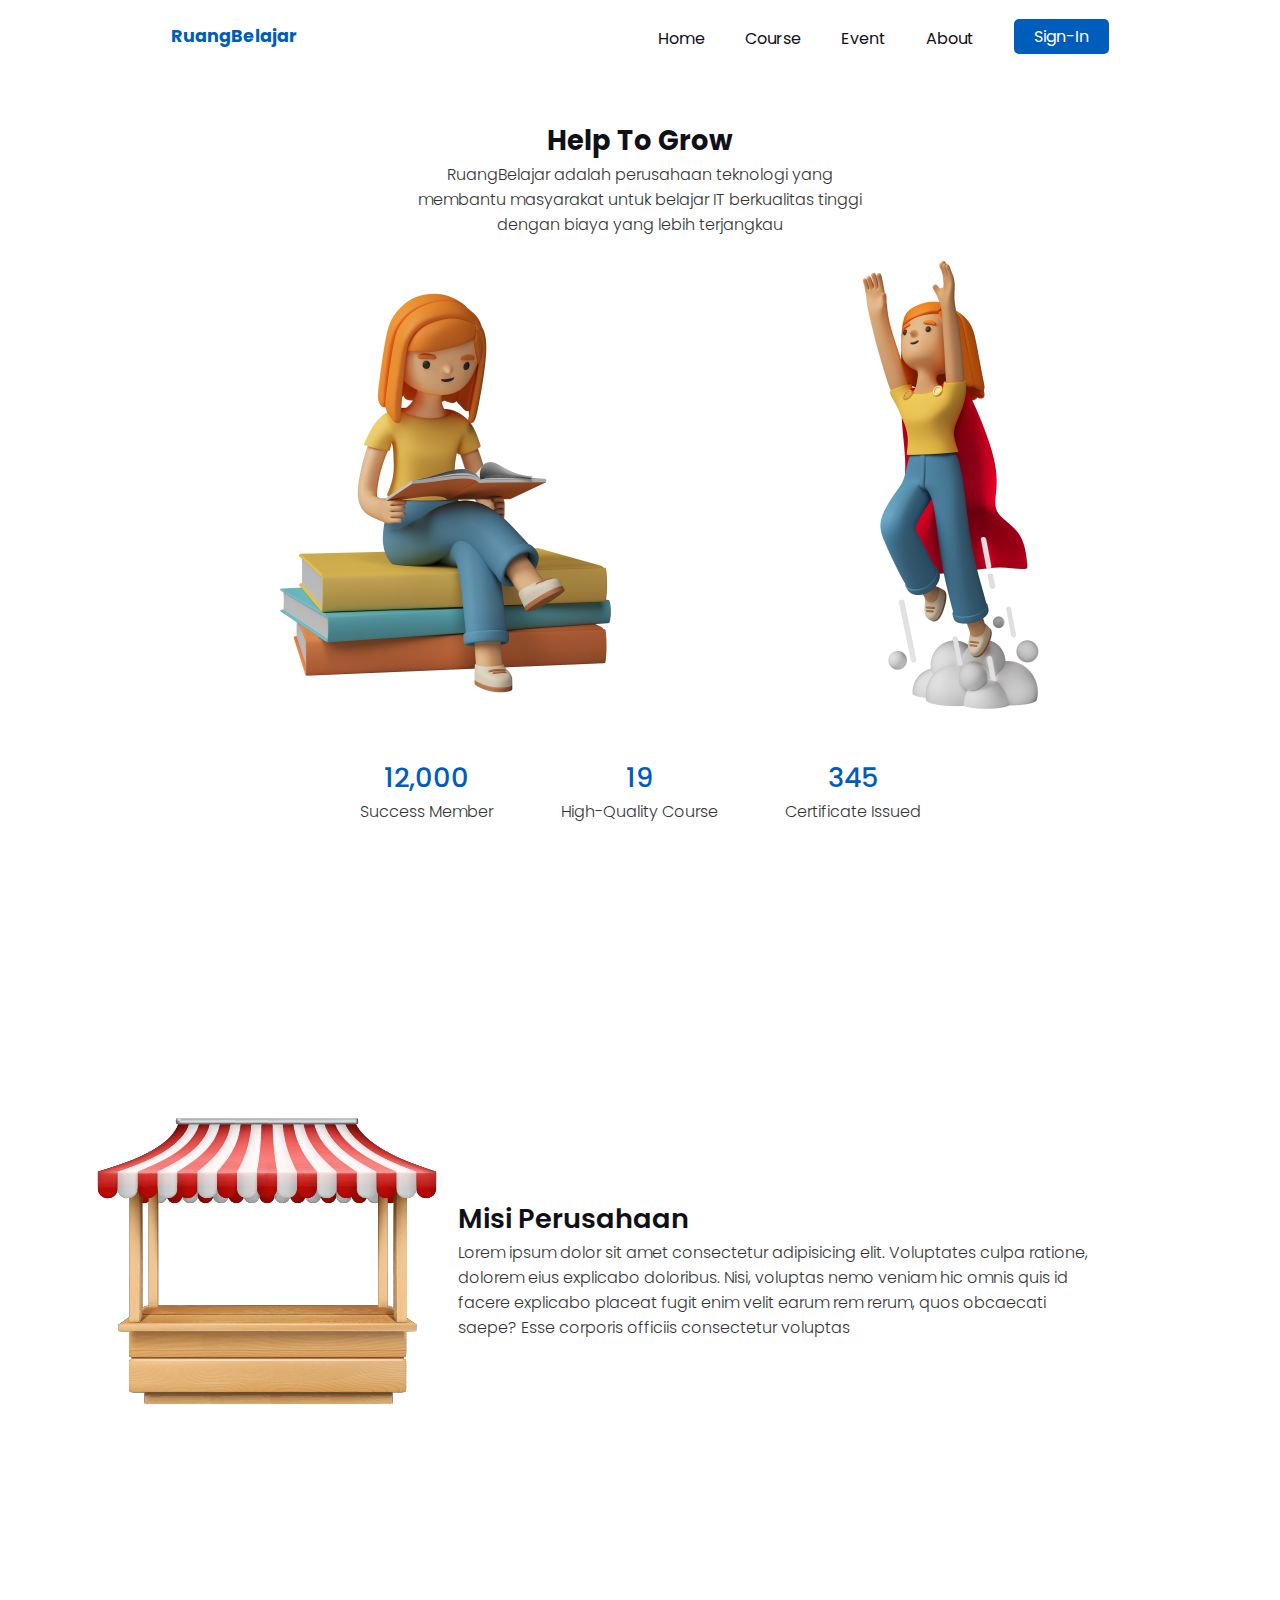
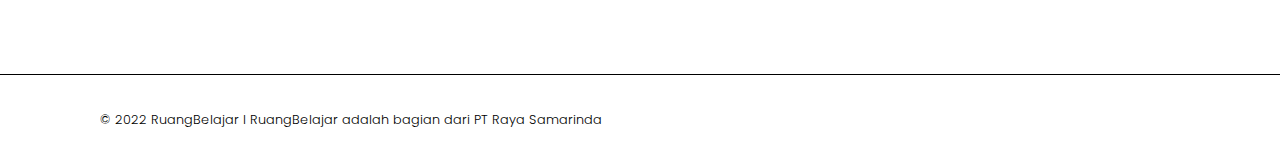
<file: about.html>
<!DOCTYPE html>
<html lang="en">
<head>
  <meta charset="UTF-8">
  <meta http-equiv="X-UA-Compatible" content="IE=edge">
  <meta name="viewport" content="width=device-width, initial-scale=1.0">

  <title>Document</title>
</head>
<body>
    <!--navbar section-->
    <div id="nav-placeholder">
   
    </div>

    <!--grow section-->
    <div class="grow__section">
      <div class="grow__content">
        <div class="head">Help To Grow</div>
        <div class="p19">RuangBelajar adalah perusahaan teknologi yang
          membantu masyarakat untuk belajar IT berkualitas tinggi
          dengan biaya yang lebih terjangkau</div>
      </div>
      <div class="grow__container">
        <img src="img/5172142.png" alt="">
        <img src="img/5143730.png" alt="">
      </div>
      <div class="grow__line">
        <div class="grow__item">
          <div class="p23">12,000</div>
          <div class="p19">Success Member</div>
        </div>
        <div class="grow__item">
          <div class="p23">19</div>
          <div class="p19">High-Quality Course</div>
        </div>
        <div class="grow__item">
          <div class="p23">345</div>
          <div class="p19">Certificate Issued</div>
        </div>
      </div>
    </div>

    <!--misi section-->
    <div class="misi__section">
      <img src="img/1x/Asset 1.png" alt="">
      <div class="misi__content">
        <div class="header2">Misi Perusahaan</div>
        <div class="p19">Lorem ipsum dolor sit amet consectetur adipisicing elit. Voluptates culpa ratione, dolorem eius explicabo doloribus. Nisi, voluptas nemo veniam hic omnis quis id facere explicabo placeat fugit enim velit earum rem rerum, quos obcaecati saepe? Esse corporis officiis consectetur voluptas</div>
      </div>
    </div>

    <!--footer section-->
    <div id="footer-placeholder">

    </div>
  
    <script src="https://code.jquery.com/jquery-3.6.0.js"></script>
    <script src="main.js"></script>
</body>
</html>
</file>
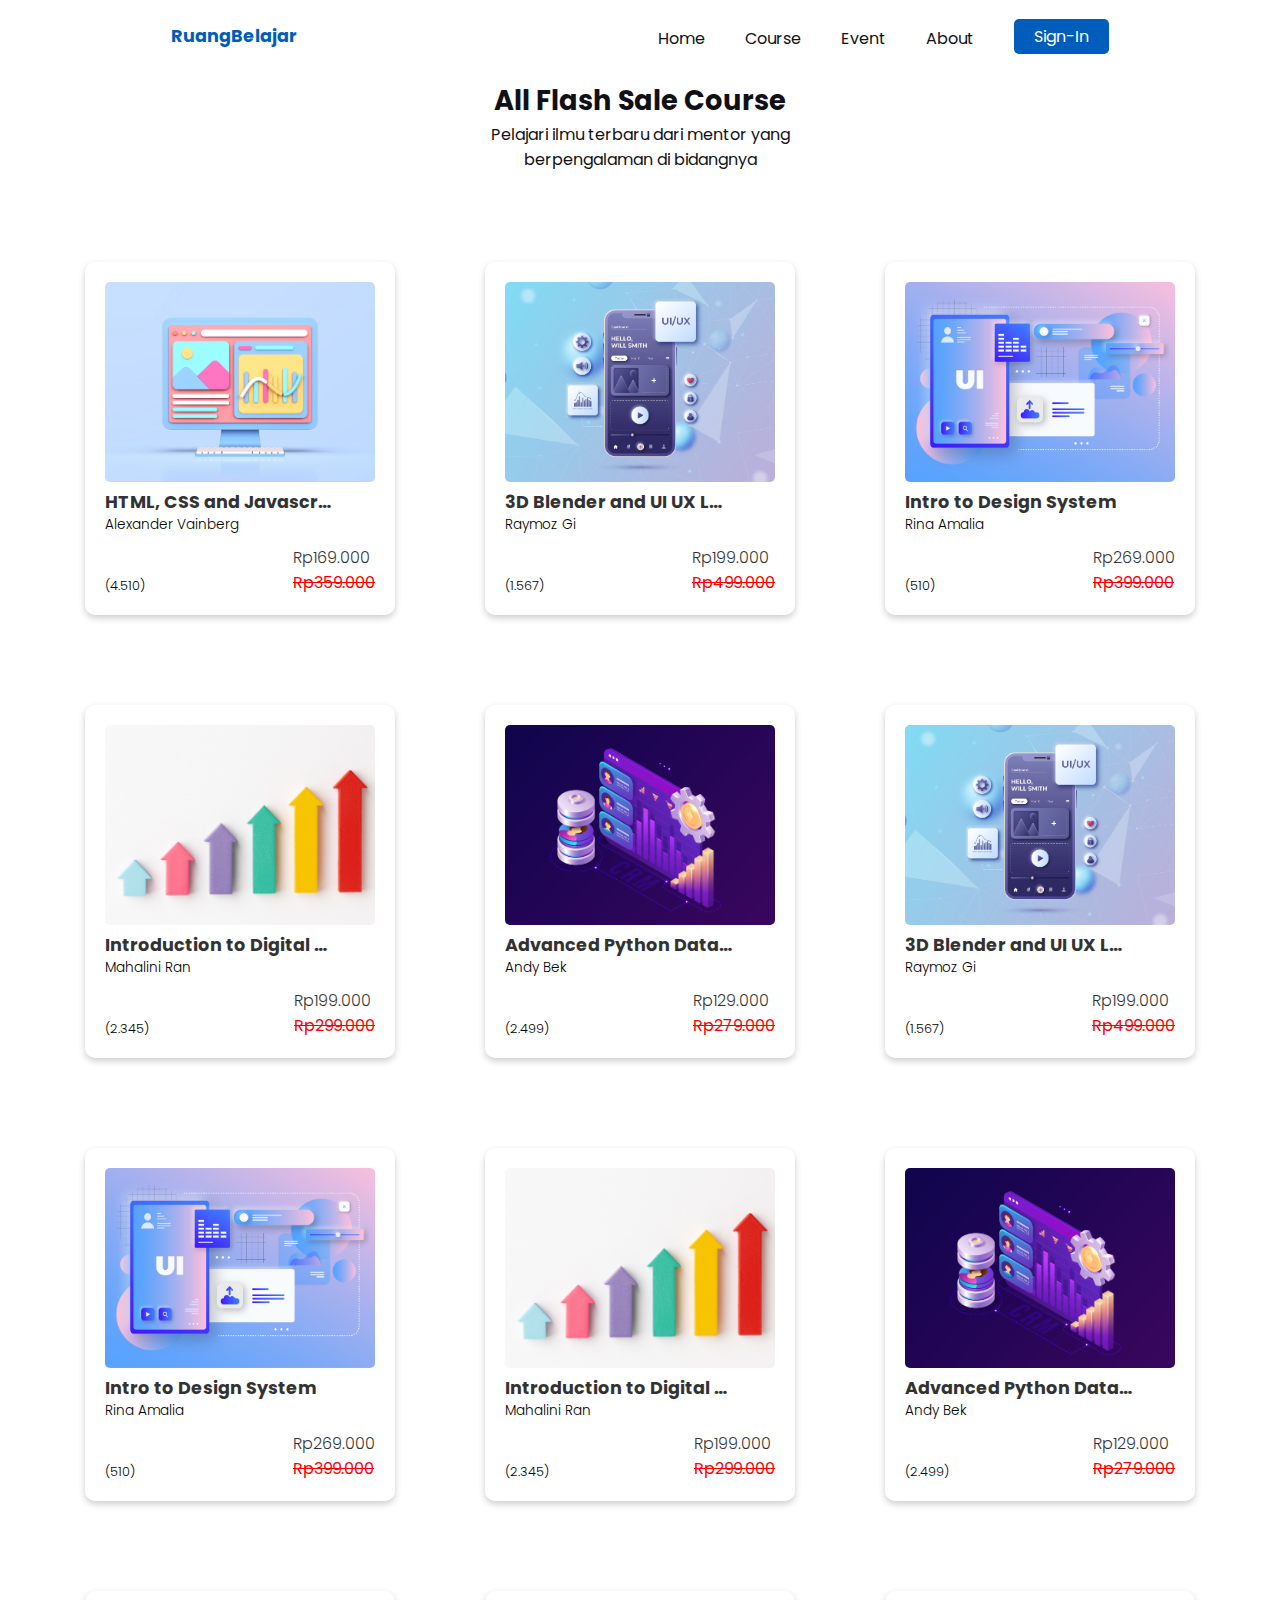
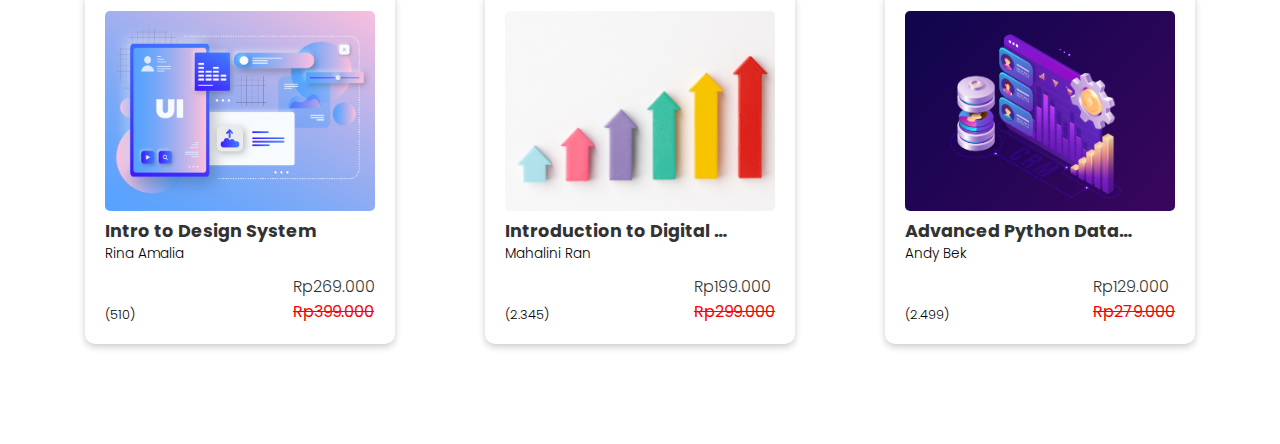
<file: flashSale.html>
<!DOCTYPE html>
<html lang="en">
<head>
  <meta charset="UTF-8">
  <meta http-equiv="X-UA-Compatible" content="IE=edge">
  <meta name="viewport" content="width=device-width, initial-scale=1.0">

  <title>Document</title>
</head>
<body>
    <!--navbar section-->
    <div id="nav-placeholder">
   
    </div>

    <div class="flashSale__section">
      <div class="flashSale__content">
        <div class="head">All Flash Sale Course</div>
        <div class="line">Pelajari ilmu terbaru dari mentor yang
          berpengalaman di bidangnya</div>
      </div>
      <div class="flashSale__container">
        <a href="card__1.html" class="flash__item">
          <img class ="flash__card" src="img/300ppi/item-1.jpg" alt=""> 
          <h1 class="header1">HTML, CSS and Javascript</h1>
          <p class="p1">Alexander Vainberg</p>
          <div class="flash__line">
           <div class="flash__star">
             <i class="uis uis-star"></i>
             <i class="uis uis-star"></i>
             <i class="uis uis-star"></i>
             <i class="uis uis-star"></i>
             <i class="uis uis-star"></i>
             <div class="p15">(4.510)</div>
           </div>
           <div class="flash__price">
             <div class="p19">Rp169.000</div>
             <div class="p18">Rp359.000</div>
           </div>
          </div>
        </a>

        <a href="card__2.html" class="flash__item">
            <img class ="flash__card" src="img/300ppi/ui.png" alt=""> 
            <h1 class="header1">3D Blender and UI UX Landing Page</h1>
            <p class="p1">Raymoz Gi</p>
            <div class="flash__line">
              <div class="flash__star">
                <i class="uis uis-star"></i>
                <i class="uis uis-star"></i>
                <i class="uis uis-star"></i>
                <i class="uis uis-star"></i>
                <i class="uis uis-star"></i>
                <div class="p15">(1.567)</div>
              </div>
              <div class="flash__price">
                <div class="p19">Rp199.000</div>
                <div class="p18">Rp499.000</div>
              </div>
             </div>
          </a>
  
          <a href="card__3.html" class="flash__item" >
            <img class ="flash__card" src="img/300ppi/ui1.png "> 
            <h1 class="header1">Intro to Design System</h1>
            <p class="p1">Rina Amalia</p>
            <div class="flash__line">
              <div class="flash__star">
                <i class="uis uis-star"></i>
                <i class="uis uis-star"></i>
                <i class="uis uis-star"></i>
                <i class="uis uis-star"></i>
                <i class="uis uis-star"></i>
                <div class="p15">(510)</div>
              </div>
              <div class="flash__price">
                <div class="p19">Rp269.000</div>
                <div class="p18">Rp399.000</div>
              </div>
             </div>
            </a>

         <a href="card__4.html" class="flash__item" >
            <img class ="flash__card" src="img/flat-lay-statistics-presentation-with-chart-arrows.jpg" alt=""> 
            <h1 class="header1">Introduction to Digital Marketing</h1>
            <p class="p1">Mahalini Ran</p>
            <div class="flash__line">
              <div class="flash__star">
                <i class="uis uis-star"></i>
                <i class="uis uis-star"></i>
                <i class="uis uis-star"></i>
                <i class="uis uis-star"></i>
                <i class="uis uis-star"></i>
                <div class="p15">(2.345)</div>
              </div>
              <div class="flash__price">
                <div class="p19">Rp199.000</div>
                <div class="p18">Rp299.000</div>
              </div>
             </div>
          </a>
           
          <a href="card__5.html" class="flash__item" >
              <img class ="flash__card" src="img/300ppi/Artboard 4.png" alt=""> 
              <h1 class="header1">Advanced Python Data Analysis</h1>
              <p class="p1">Andy Bek</p>
              <div class="flash__line">
                <div class="flash__star">
                  <i class="uis uis-star"></i>
                  <i class="uis uis-star"></i>
                  <i class="uis uis-star"></i>
                  <i class="uis uis-star"></i>
                  <i class="uis uis-star"></i>
                  <div class="p15">(2.499)</div>
                </div>
                <div class="flash__price">
                  <div class="p19">Rp129.000</div>
                  <div class="p18">Rp279.000</div>
                </div>
               </div>
          </a>


          <a href="card__2.html" class="flash__item">
            <img class ="flash__card" src="img/300ppi/ui.png" alt=""> 
            <h1 class="header1">3D Blender and UI UX Landing Page</h1>
            <p class="p1">Raymoz Gi</p>
            <div class="flash__line">
              <div class="flash__star">
                <i class="uis uis-star"></i>
                <i class="uis uis-star"></i>
                <i class="uis uis-star"></i>
                <i class="uis uis-star"></i>
                <i class="uis uis-star"></i>
                <div class="p15">(1.567)</div>
              </div>
              <div class="flash__price">
                <div class="p19">Rp199.000</div>
                <div class="p18">Rp499.000</div>
              </div>
             </div>
          </a>

      
    <a href="card__3.html" class="flash__item" >
      <img class ="flash__card" src="img/300ppi/ui1.png "> 
      <h1 class="header1">Intro to Design System</h1>
      <p class="p1">Rina Amalia</p>
      <div class="flash__line">
        <div class="flash__star">
          <i class="uis uis-star"></i>
          <i class="uis uis-star"></i>
          <i class="uis uis-star"></i>
          <i class="uis uis-star"></i>
          <i class="uis uis-star"></i>
          <div class="p15">(510)</div>
        </div>
        <div class="flash__price">
          <div class="p19">Rp269.000</div>
          <div class="p18">Rp399.000</div>
        </div>
       </div>
      </a>

   <a href="card__4.html" class="flash__item" >
      <img class ="flash__card" src="img/flat-lay-statistics-presentation-with-chart-arrows.jpg" alt=""> 
      <h1 class="header1">Introduction to Digital Marketing</h1>
      <p class="p1">Mahalini Ran</p>
      <div class="flash__line">
        <div class="flash__star">
          <i class="uis uis-star"></i>
          <i class="uis uis-star"></i>
          <i class="uis uis-star"></i>
          <i class="uis uis-star"></i>
          <i class="uis uis-star"></i>
          <div class="p15">(2.345)</div>
        </div>
        <div class="flash__price">
          <div class="p19">Rp199.000</div>
          <div class="p18">Rp299.000</div>
        </div>
       </div>
    </a>
     
    <a href="card__5.html" class="flash__item" >
        <img class ="flash__card" src="img/300ppi/Artboard 4.png" alt=""> 
        <h1 class="header1">Advanced Python Data Analysis</h1>
        <p class="p1">Andy Bek</p>
        <div class="flash__line">
          <div class="flash__star">
            <i class="uis uis-star"></i>
            <i class="uis uis-star"></i>
            <i class="uis uis-star"></i>
            <i class="uis uis-star"></i>
            <i class="uis uis-star"></i>
            <div class="p15">(2.499)</div>
          </div>
          <div class="flash__price">
            <div class="p19">Rp129.000</div>
            <div class="p18">Rp279.000</div>
          </div>
         </div>
    </a>


      
    <a href="card__3.html" class="flash__item" >
      <img class ="flash__card" src="img/300ppi/ui1.png "> 
      <h1 class="header1">Intro to Design System</h1>
      <p class="p1">Rina Amalia</p>
      <div class="flash__line">
        <div class="flash__star">
          <i class="uis uis-star"></i>
          <i class="uis uis-star"></i>
          <i class="uis uis-star"></i>
          <i class="uis uis-star"></i>
          <i class="uis uis-star"></i>
          <div class="p15">(510)</div>
        </div>
        <div class="flash__price">
          <div class="p19">Rp269.000</div>
          <div class="p18">Rp399.000</div>
        </div>
       </div>
      </a>

   <a href="card__4.html" class="flash__item" >
      <img class ="flash__card" src="img/flat-lay-statistics-presentation-with-chart-arrows.jpg" alt=""> 
      <h1 class="header1">Introduction to Digital Marketing</h1>
      <p class="p1">Mahalini Ran</p>
      <div class="flash__line">
        <div class="flash__star">
          <i class="uis uis-star"></i>
          <i class="uis uis-star"></i>
          <i class="uis uis-star"></i>
          <i class="uis uis-star"></i>
          <i class="uis uis-star"></i>
          <div class="p15">(2.345)</div>
        </div>
        <div class="flash__price">
          <div class="p19">Rp199.000</div>
          <div class="p18">Rp299.000</div>
        </div>
       </div>
    </a>
     
    <a href="card__5.html" class="flash__item" >
        <img class ="flash__card" src="img/300ppi/Artboard 4.png" alt=""> 
        <h1 class="header1">Advanced Python Data Analysis</h1>
        <p class="p1">Andy Bek</p>
        <div class="flash__line">
          <div class="flash__star">
            <i class="uis uis-star"></i>
            <i class="uis uis-star"></i>
            <i class="uis uis-star"></i>
            <i class="uis uis-star"></i>
            <i class="uis uis-star"></i>
            <div class="p15">(2.499)</div>
          </div>
          <div class="flash__price">
            <div class="p19">Rp129.000</div>
            <div class="p18">Rp279.000</div>
          </div>
         </div>
    </a>

    <script src="https://code.jquery.com/jquery-3.6.0.js"></script>
    <script src="main.js"></script>
</body>
</html>
</file>
